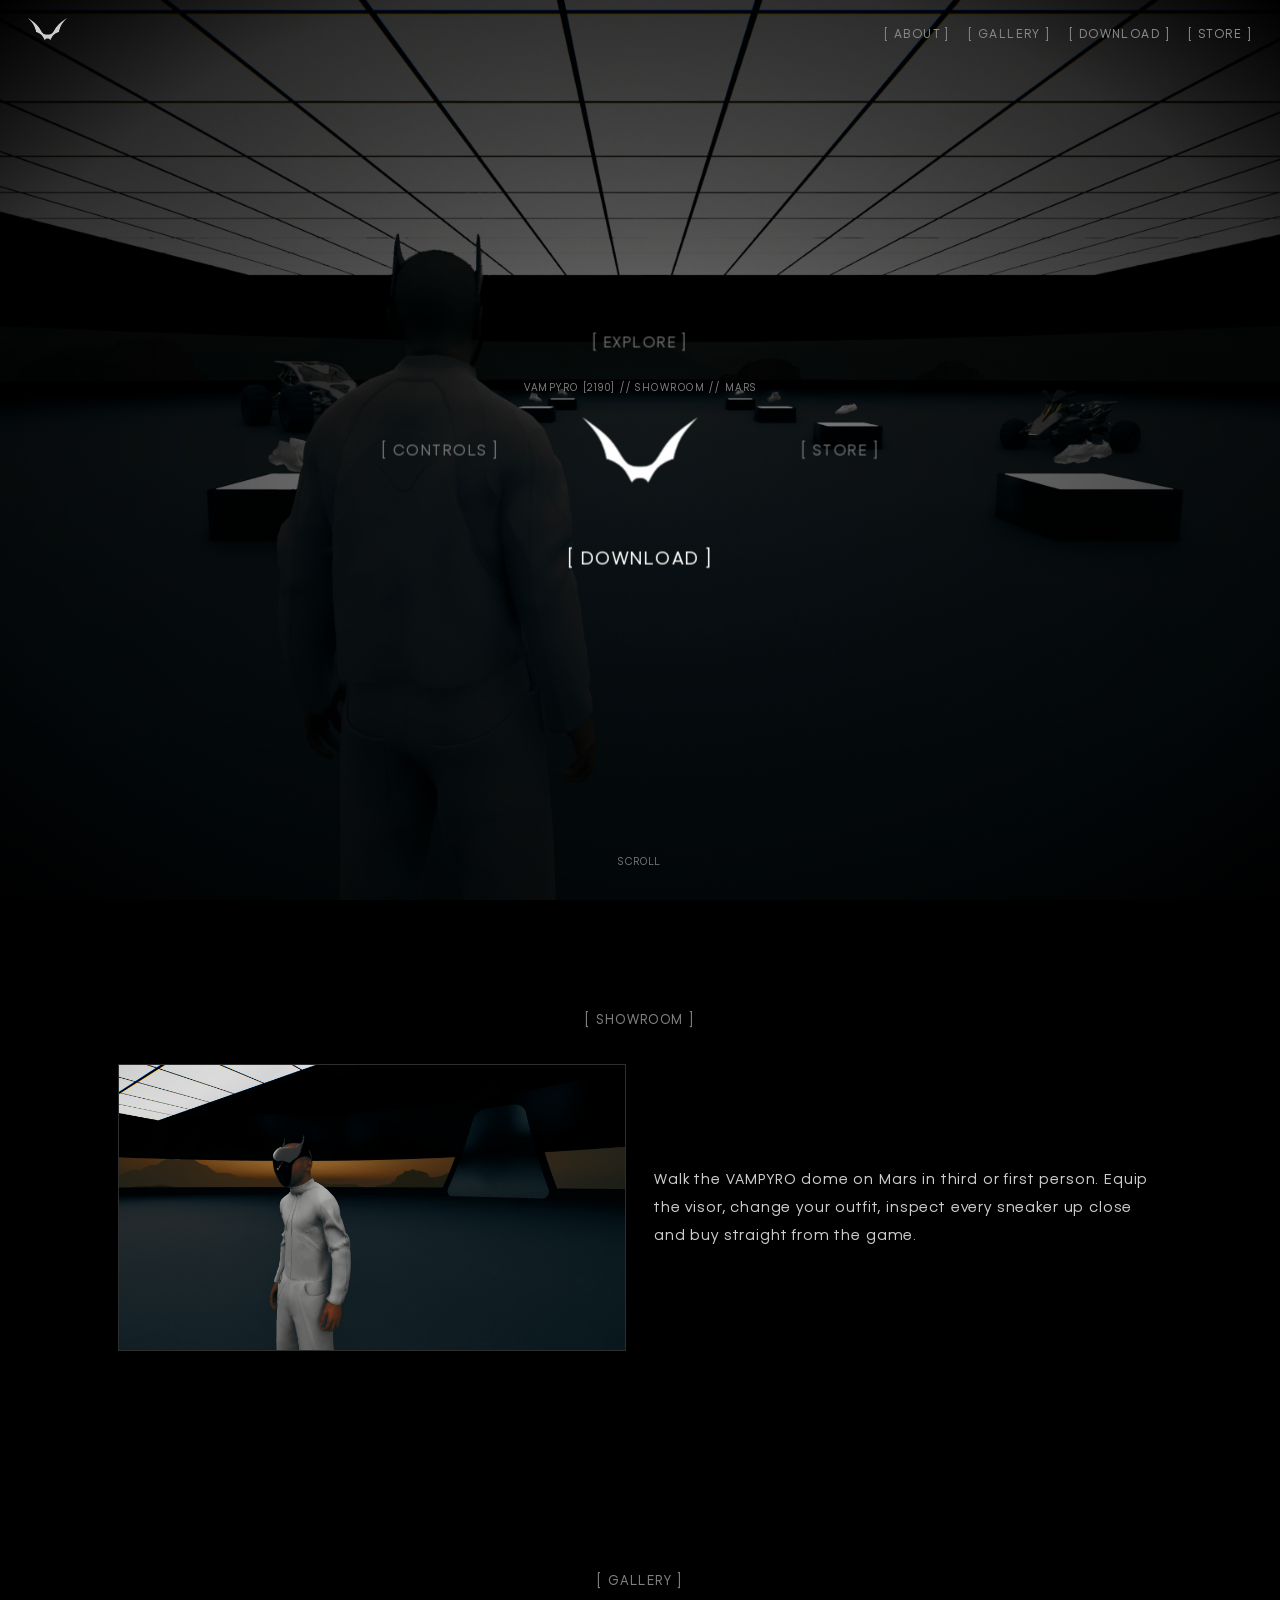
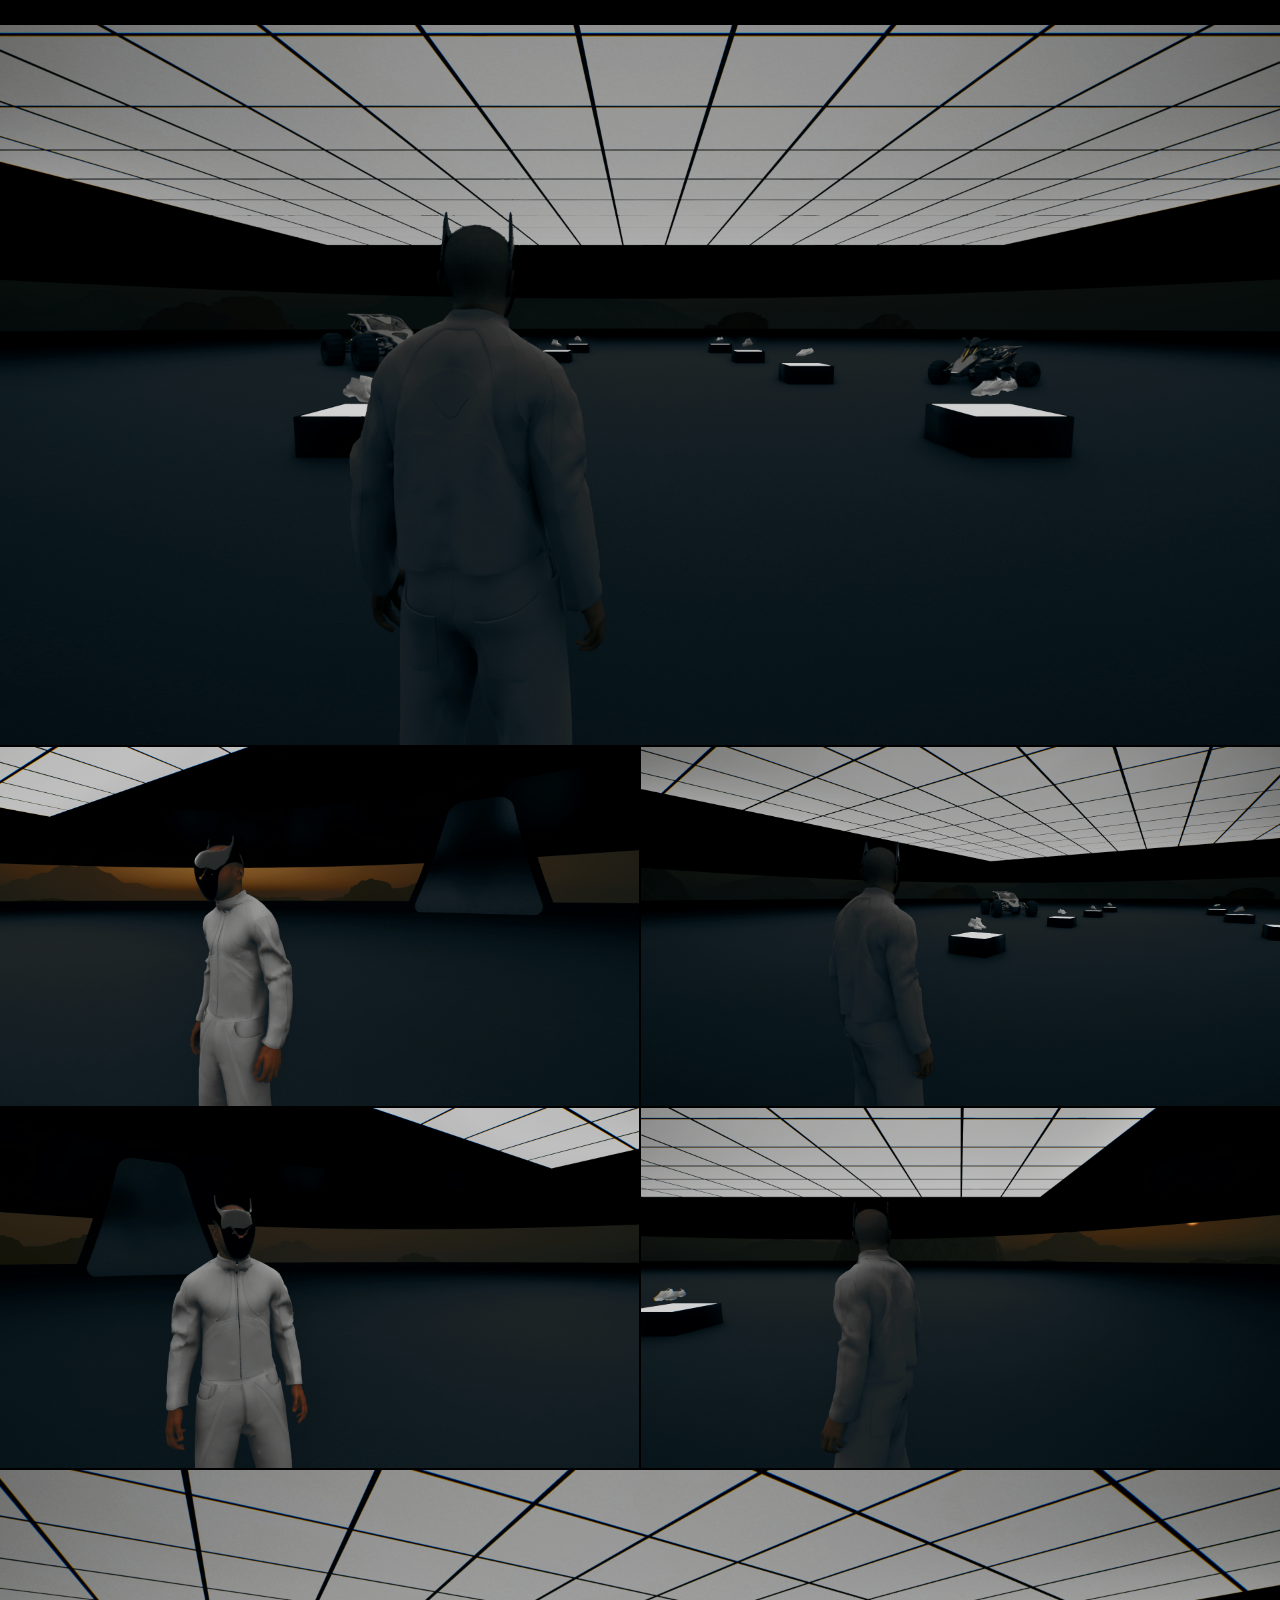
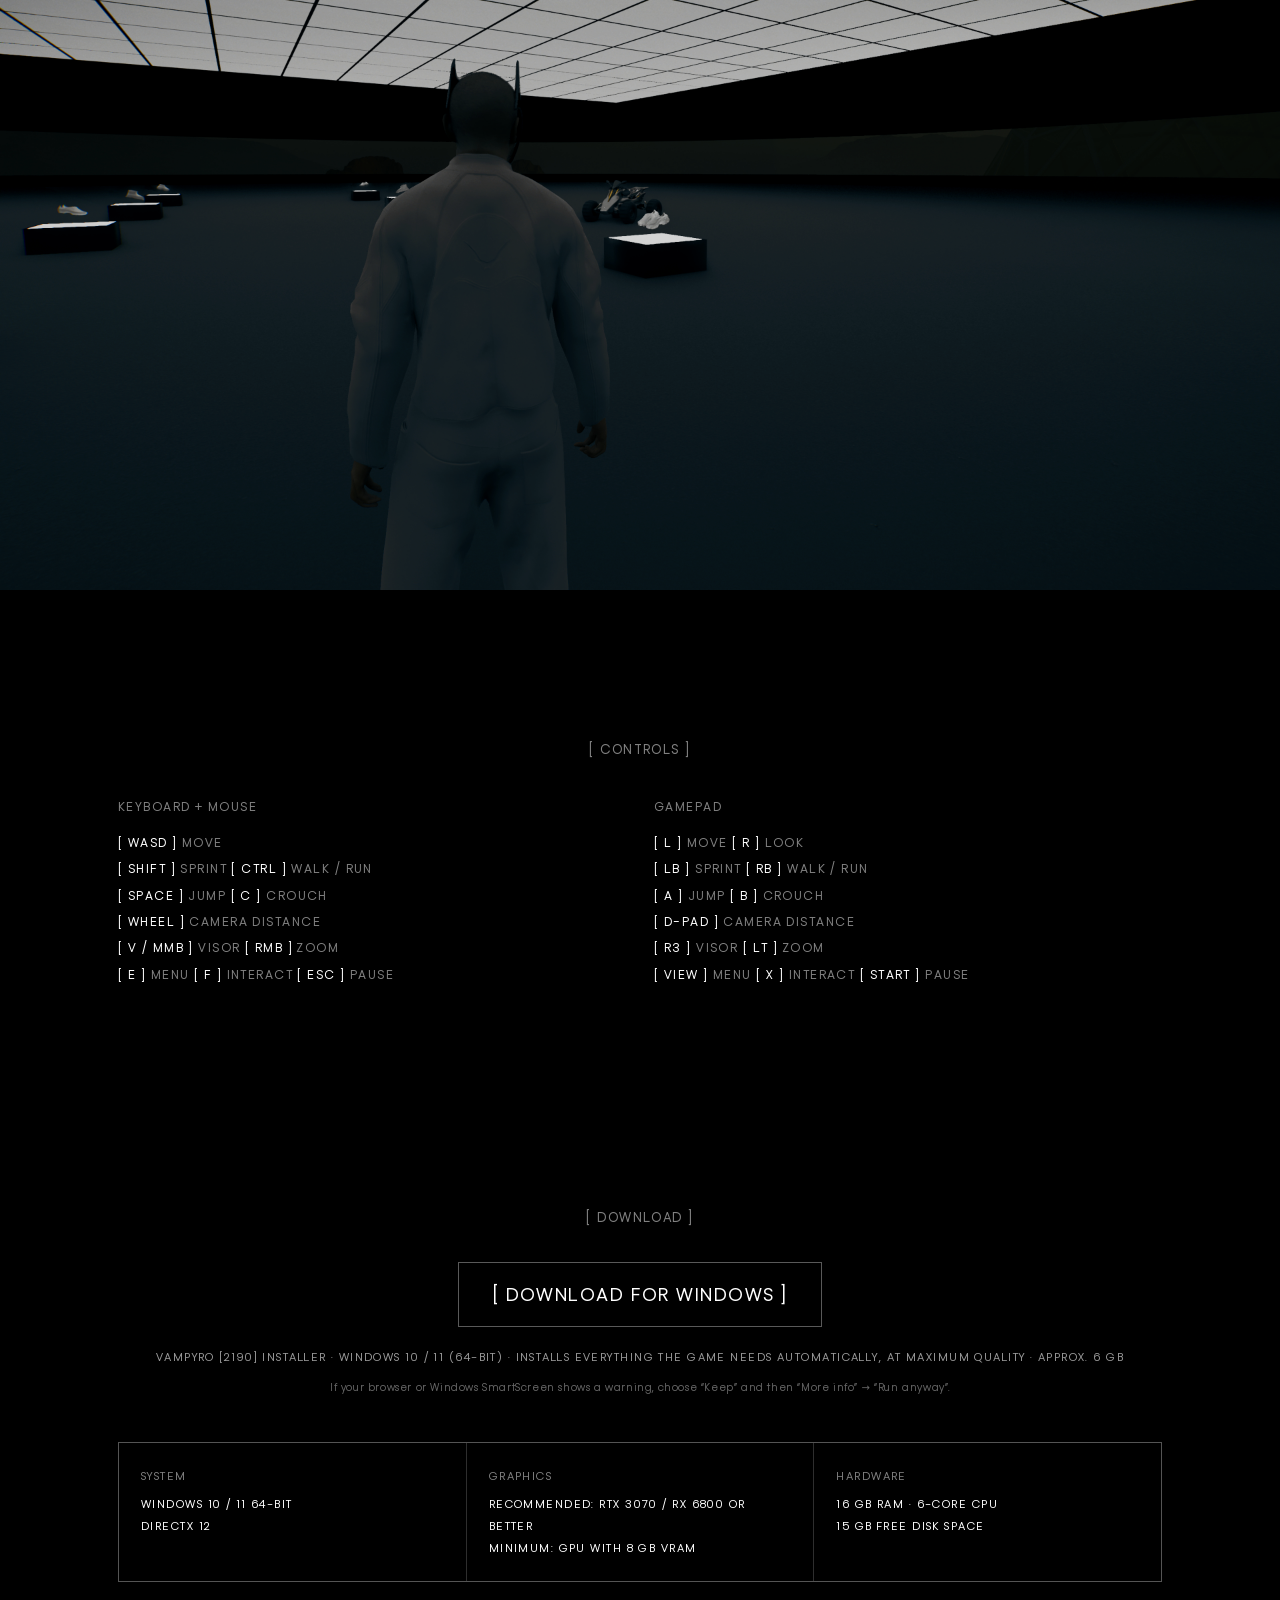
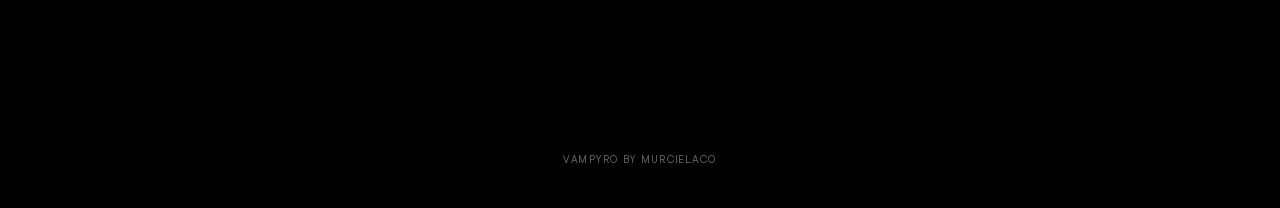
<file: index.html>
<!doctype html>
<html lang="en">
<head>
<meta charset="utf-8">
<meta name="viewport" content="width=device-width,initial-scale=1">
<title>VAMPYRO [2190]</title>
<meta name="description" content="VAMPYRO [2190] — an interactive showroom on Mars. Free download for Windows.">
<meta property="og:title" content="VAMPYRO [2190]">
<meta property="og:description" content="An interactive showroom on Mars. Free download for Windows.">
<meta property="og:image" content="https://vampyro.murcielaco.com/assets/shots/01.jpg">
<link rel="icon" type="image/png" sizes="64x64" href="/assets/favicon-32.png">
<link rel="icon" type="image/png" sizes="512x512" href="/assets/icon-512.png">
<link rel="apple-touch-icon" href="/assets/apple-touch-icon.png">
<link rel="preload" href="/assets/metalbat.ttf" as="font" type="font/ttf" crossorigin>
<link rel="stylesheet" href="/assets/style.css">
</head>
<body>
<header>
  <a href="/"><img class="mark" src="/assets/logo.png" alt="VAMPYRO"></a>
  <nav><a href="#about">[ About ]</a><a href="#gallery">[ Gallery ]</a><a href="#download">[ Download ]</a><a href="/store/">[ Store ]</a></nav>
</header>

<main>
<div class="hero">
  <div class="bg"></div><div class="dim"></div>
  <div class="cross">
    <div class="tag">VAMPYRO [2190] // Showroom // Mars</div>
    <img class="logo" src="/assets/logo.png" alt="VAMPYRO">
    <a class="btn top" href="#about">[ Explore ]</a>
    <a class="btn primary bottom" href="#download">[ Download ]</a>
    <a class="btn left" href="#controls">[ Controls ]</a>
    <a class="btn right" href="/store/">[ Store ]</a>
  </div>
  <div class="scroll">Scroll</div>
</div>

<section id="about">
  <h2>[ Showroom ]</h2>
  <div class="grid">
    <img class="shot" src="/assets/shots/02.jpg" alt="VAMPYRO [2190] showroom" loading="lazy">
    <p class="lead">Walk the VAMPYRO dome on Mars in third or first person. Equip the visor, change your outfit, inspect every sneaker up close and buy straight from the game.</p>
  </div>
</section>

<section id="gallery" class="gallery">
  <h2>[ Gallery ]</h2>
  <div class="g" id="g"></div>
</section>

<section id="controls">
  <h2>[ Controls ]</h2>
  <div class="controls">
    <div>
      <h3>Keyboard + mouse</h3>
      [ WASD ] <span>Move</span><br>[ Shift ] <span>Sprint</span>  [ Ctrl ] <span>Walk / Run</span><br>[ Space ] <span>Jump</span>  [ C ] <span>Crouch</span><br>[ Wheel ] <span>Camera distance</span><br>[ V / MMB ] <span>Visor</span>  [ RMB ] <span>Zoom</span><br>[ E ] <span>Menu</span>  [ F ] <span>Interact</span>  [ Esc ] <span>Pause</span>
    </div>
    <div>
      <h3>Gamepad</h3>
      [ L ] <span>Move</span>  [ R ] <span>Look</span><br>[ LB ] <span>Sprint</span>  [ RB ] <span>Walk / Run</span><br>[ A ] <span>Jump</span>  [ B ] <span>Crouch</span><br>[ D-Pad ] <span>Camera distance</span><br>[ R3 ] <span>Visor</span>  [ LT ] <span>Zoom</span><br>[ View ] <span>Menu</span>  [ X ] <span>Interact</span>  [ Start ] <span>Pause</span>
    </div>
  </div>
</section>

<section id="download" class="dl">
  <h2>[ Download ]</h2>
  <a class="btn primary" href="/download/VAMPYRO_2190.exe" download="VAMPYRO [2190].exe">[ Download for Windows ]</a>
  <p class="hint" style="margin-top:22px">VAMPYRO [2190] installer · Windows 10 / 11 (64-bit) · installs everything the game needs automatically, at maximum quality · approx. 6 GB</p>
  <p class="note">If your browser or Windows SmartScreen shows a warning, choose “Keep” and then “More info” → “Run anyway”.</p>
  <div class="req" style="margin-top:46px;text-align:left">
    <div><b>System</b>Windows 10 / 11 64-bit<br>DirectX 12</div>
    <div><b>Graphics</b>Recommended: RTX 3070 / RX 6800 or better<br>Minimum: GPU with 8 GB VRAM</div>
    <div><b>Hardware</b>16 GB RAM · 6-core CPU<br>15 GB free disk space</div>
  </div>
</section>
</main>

<div class="lb" id="lb"><img alt=""><div class="x">[ Esc ] Close</div></div>

<footer>VAMPYRO BY MURCIELACO</footer>
<script>
(function(){
  var N=6,g=document.getElementById('g'),lb=document.getElementById('lb'),li=lb.querySelector('img');
  for(var i=1;i<=N;i++){
    var s='/assets/shots/0'+i+'.jpg',a=document.createElement('a');
    a.href=s;if(i===1||i===N)a.className='wide';
    a.innerHTML='<img src="'+s+'" alt="VAMPYRO [2190] screenshot '+i+'" loading="lazy" decoding="async">';
    a.onclick=function(e){e.preventDefault();li.src=this.href;lb.classList.add('on')};
    g.appendChild(a);
  }
  lb.onclick=function(){lb.classList.remove('on')};
  document.addEventListener('keydown',function(e){if(e.key==='Escape')lb.classList.remove('on')});
})();
</script>
</body>
</html>
</file>
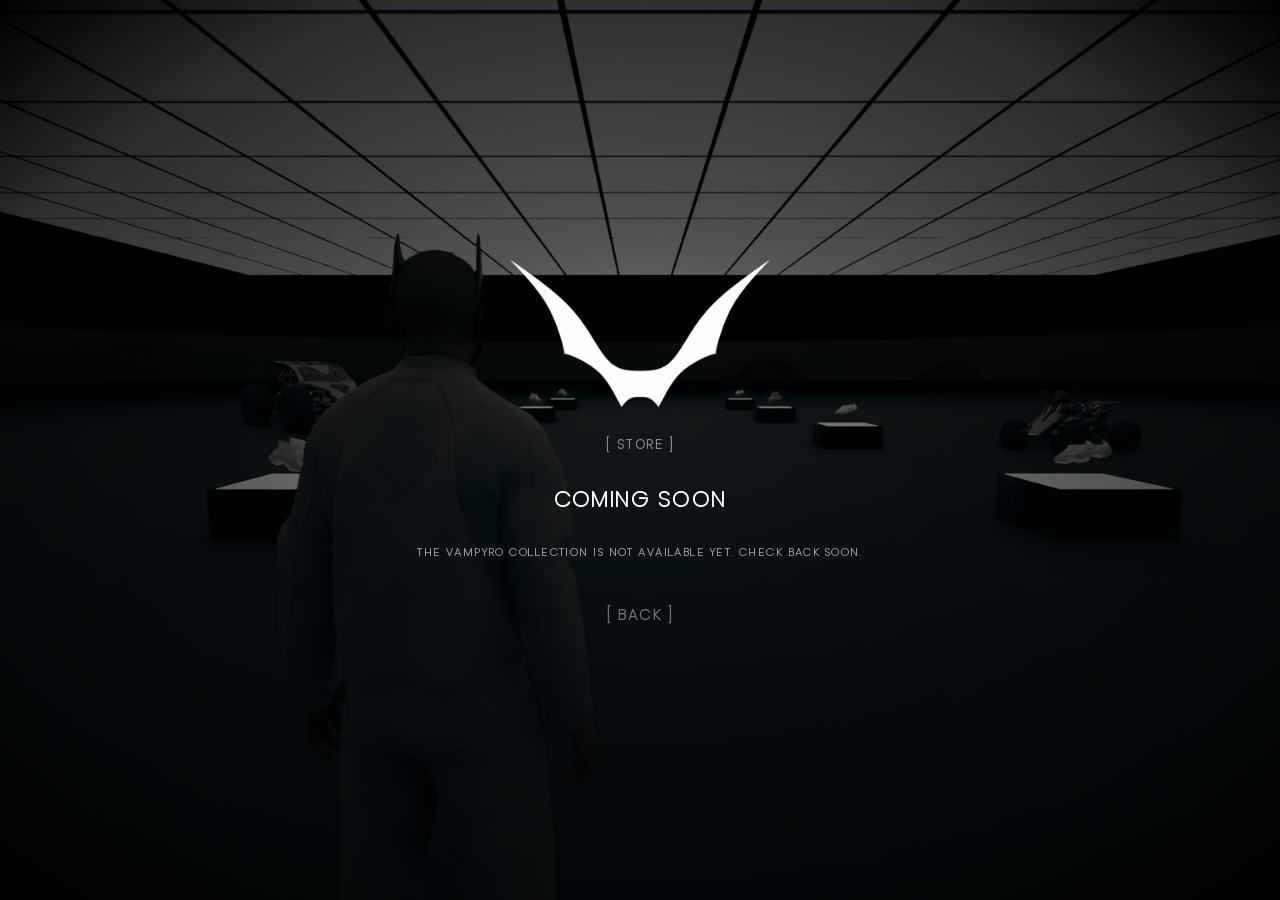
<file: store/index.html>
<!doctype html>
<html lang="en">
<head>
<meta charset="utf-8">
<meta name="viewport" content="width=device-width,initial-scale=1">
<title>VAMPYRO [2190] — Store</title>
<meta name="description" content="VAMPYRO store — coming soon.">
<link rel="icon" type="image/png" href="/assets/favicon-32.png">
<link rel="stylesheet" href="/assets/style.css">
</head>
<body>
<div class="hero">
  <div class="bg"></div><div class="dim"></div>
  <div class="center" style="position:relative">
    <img class="logo" src="/assets/logo.png" alt="VAMPYRO">
    <h2 style="margin:0">[ Store ]</h2>
    <p style="font-size:22px">Coming soon</p>
    <p class="hint">The VAMPYRO collection is not available yet. Check back soon.</p>
    <a class="btn" href="/">[ Back ]</a>
  </div>
</div>
</body>
</html>
</file>
<file: assets/style.css>
@font-face{font-family:"MetalBat";src:url("/assets/metalbat.ttf") format("truetype");font-display:swap}
:root{--bg:#000;--fg:#fff;--dim:rgba(255,255,255,.42);--line:rgba(255,255,255,.18)}
*{box-sizing:border-box;margin:0;padding:0}
html,body{background:var(--bg);color:var(--fg)}
body{font-family:"MetalBat",system-ui,sans-serif;letter-spacing:.09em;text-transform:uppercase;-webkit-font-smoothing:antialiased;overflow-x:hidden}
a{color:inherit;text-decoration:none}
.btn{display:inline-block;padding:14px 26px;font-size:15px;opacity:.42;transition:opacity .18s ease,scale .18s ease;white-space:nowrap}
.btn:hover,.btn:focus-visible{opacity:1;outline:none}
.btn.primary{opacity:1;font-size:18px}
.btn.primary:hover{scale:1.04}
.hint{font-size:11px;opacity:.6}
/* nav cross */
header{position:fixed;inset:0 0 auto 0;display:flex;justify-content:space-between;align-items:center;padding:18px 28px;z-index:10;mix-blend-mode:difference}
header .mark{height:22px;opacity:.85}
header nav a{margin-left:18px;font-size:12px;opacity:.55;transition:opacity .18s}
header nav a:hover{opacity:1}
/* hero */
.hero{position:relative;height:100vh;min-height:620px;overflow:hidden}
.hero .bg{position:absolute;inset:0;background:url("/assets/shots/01.jpg") center/cover no-repeat;filter:brightness(.6)}
.hero .dim{position:absolute;inset:0;background:radial-gradient(ellipse at center,rgba(0,0,0,.05) 0%,rgba(0,0,0,.55) 75%,#000 100%)}
.cross{position:absolute;left:50%;top:50%;width:0;height:0}
.cross>*{position:absolute;transform:translate(-50%,-50%);opacity:0;animation:pop .5s cubic-bezier(.2,.9,.3,1) forwards}
.cross .logo{width:min(115px,28vw);opacity:0;animation-delay:.05s;transition:opacity .2s}
.cross .top{top:-108px;animation-delay:.25s}
.cross .bottom{top:108px;animation-delay:.3s}
.cross .left{left:-200px;animation-delay:.35s}
.cross .right{left:200px;animation-delay:.4s}
.cross .tag{top:-62px;font-size:10px;white-space:nowrap;animation-name:popdim}
.cross .btn:not(.primary){animation-name:pop42}
.cross .btn:not(.primary):hover{opacity:1!important}
@keyframes pop{from{opacity:0;filter:blur(6px)}to{opacity:1;filter:blur(0)}}
@keyframes pop42{from{opacity:0;filter:blur(6px)}to{opacity:.42;filter:blur(0)}}
@keyframes popdim{from{opacity:0}to{opacity:.5}}
@keyframes drift{from{transform:scale(1.04) translateX(-1%)}to{transform:scale(1.08) translateX(1%)}}
.scroll{position:absolute;left:50%;bottom:30px;transform:translateX(-50%);font-size:10px;opacity:.45}
/* sections */
section{max-width:1100px;margin:0 auto;padding:110px 28px}
h2{font-size:13px;font-weight:400;opacity:.5;margin-bottom:34px;text-align:center}
.grid{display:grid;grid-template-columns:1fr 1fr;gap:28px;align-items:center}
.shot{width:100%;display:block;border:1px solid var(--line)}
p.lead{font-size:14px;line-height:2;opacity:.8;text-transform:none;letter-spacing:.06em;font-family:"MetalBat",system-ui}
.req{display:grid;grid-template-columns:repeat(3,1fr);gap:1px;background:var(--line);border:1px solid var(--line)}
.req div{background:#000;padding:22px;font-size:11px;line-height:2}
.req b{display:block;font-weight:400;opacity:.5;margin-bottom:6px}
.controls{display:grid;grid-template-columns:1fr 1fr;gap:28px;font-size:12px;line-height:2.2}
.controls h3{font-weight:400;font-size:12px;opacity:.5;margin-bottom:10px}
.controls span{opacity:.5}
.dl{text-align:center}
.dl .btn.primary{border:1px solid rgba(255,255,255,.35);padding:18px 34px}
footer{text-align:center;padding:60px 20px 40px;font-size:10px;opacity:.4}
.center{min-height:100vh;display:flex;flex-direction:column;align-items:center;justify-content:center;gap:28px;text-align:center;padding:40px 20px}
.center .logo{width:min(260px,60vw)}
@media (max-width:760px){
 .cross .left{left:-110px;top:70px}.cross .right{left:110px;top:70px}.cross .bottom{top:108px}.cross .top{top:-120px}
 .grid,.controls,.req{grid-template-columns:1fr}
 .btn{font-size:12px;padding:10px 12px}.btn.primary{font-size:14px}
 header nav a{margin-left:10px;font-size:10px}
}

.gallery{max-width:none;padding:110px 0 40px}
.gallery .g{display:grid;grid-template-columns:1fr 1fr;gap:2px}
.gallery .g a{display:block;overflow:hidden;background:#000}
.gallery .g a.wide{grid-column:1/-1}
.gallery img{width:100%;height:100%;display:block;object-fit:cover;opacity:.88;transition:opacity .25s ease}
.gallery a:hover img{opacity:1}
.lb{position:fixed;inset:0;background:#000;display:none;align-items:center;justify-content:center;z-index:50;cursor:zoom-out}
.lb.on{display:flex}
.lb img{max-width:100vw;max-height:100vh;display:block}
.lb .x{position:fixed;left:50%;bottom:18px;translate:-50% 0;font-size:11px;opacity:.6}
.note{font-size:10px;opacity:.4;margin-top:14px;text-transform:none;letter-spacing:.06em}
@media (max-width:760px){.gallery .g{grid-template-columns:1fr}}
</file>
